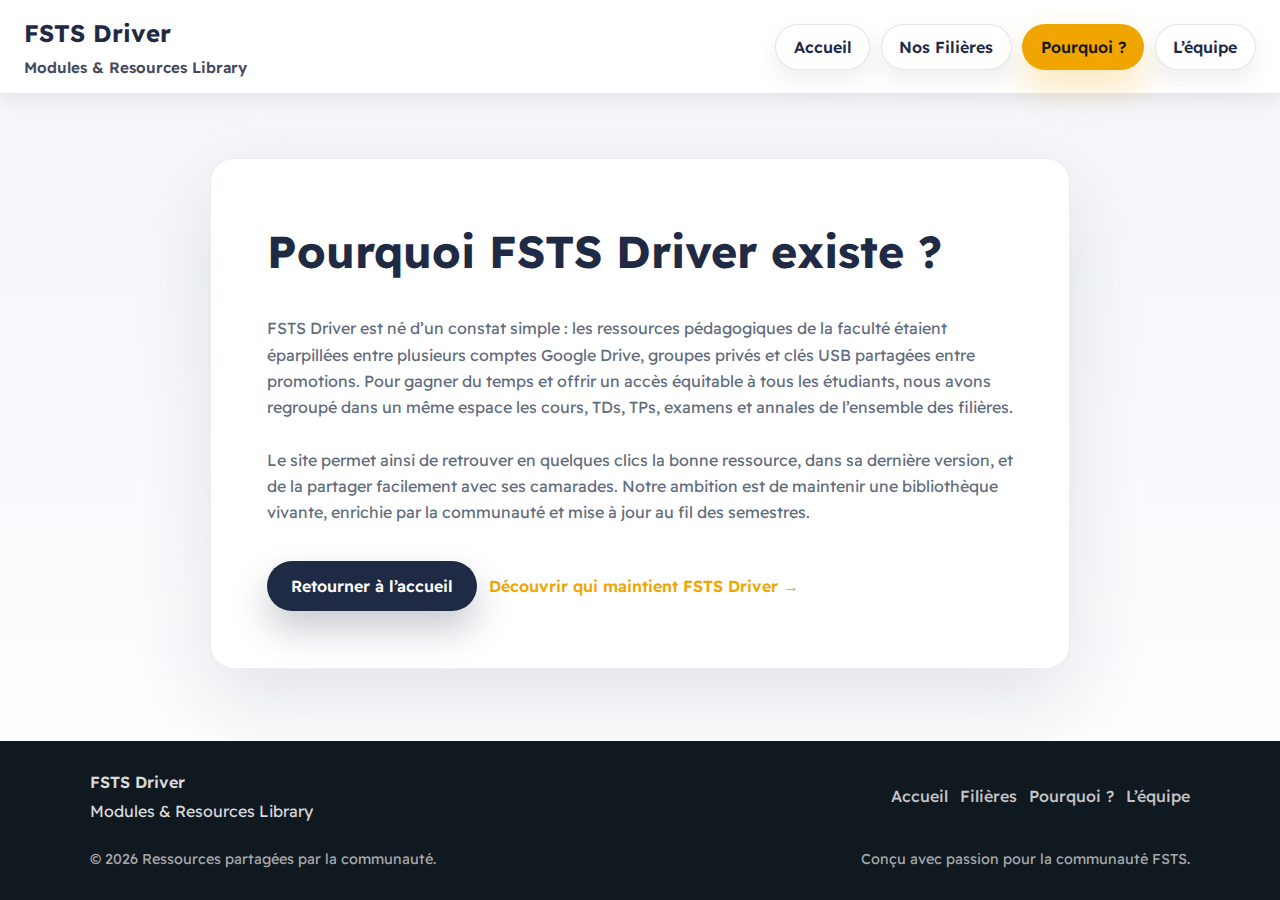
<file: why.html>
<!DOCTYPE html>
<html lang="fr">
  <head>
    <meta charset="UTF-8" />
    <meta name="viewport" content="width=device-width, initial-scale=1.0" />
    <link rel="preconnect" href="https://fonts.googleapis.com" />
    <link rel="preconnect" href="https://fonts.gstatic.com" crossorigin />
    <link
      href="https://fonts.googleapis.com/css2?family=Readex+Pro:wght@160..700&family=Rubik:ital,wght@0,300..900;1,300..900&display=swap"
      rel="stylesheet"
    />
    <title>Pourquoi FSTS Driver ?</title>
    <style>
      :root {
        --primary: #1f2a44;
        --accent: #f0a500;
        --background-light: linear-gradient(180deg, #f3f5fb 0%, #ffffff 100%);
        --card-border: rgba(31, 42, 68, 0.08);
      }

      * {
        box-sizing: border-box;
      }

      body {
        margin: 0;
        font-family: "Readex Pro", "Rubik", -apple-system, BlinkMacSystemFont,
          "Segoe UI", sans-serif;
        background: var(--background-light);
        color: var(--primary);
        min-height: 100vh;
        display: flex;
        flex-direction: column;
        line-height: 1.65;
      }

      header {
        background: #ffffff;
        color: var(--primary);
        padding: 0.85rem 1.5rem;
        display: flex;
        align-items: center;
        justify-content: space-between;
        gap: 0.75rem;
        position: sticky;
        top: 0;
        z-index: 10;
        border-bottom: 1px solid rgba(39, 64, 96, 0.12);
        box-shadow: 0 6px 16px rgba(15, 25, 40, 0.08);
      }

      .brand {
        text-decoration: none;
        color: inherit;
        display: flex;
        flex-direction: column;
        gap: 0.1rem;
      }

      .brand strong {
        font-size: clamp(1.1rem, 2.4vw, 1.5rem);
      }

      .brand span {
        font-size: clamp(0.78rem, 1.8vw, 0.95rem);
        opacity: 0.85;
      }

      .nav-wrapper {
        display: flex;
        justify-content: flex-end;
        flex: 1 1 auto;
      }

      .nav-list {
        display: flex;
        gap: 0.65rem;
        flex-wrap: wrap;
        justify-content: flex-end;
      }

      .nav-link {
        text-decoration: none;
        color: var(--primary);
        font-weight: 600;
        padding: 0.55rem 1.1rem;
        border-radius: 999px;
        border: 1px solid rgba(31, 42, 68, 0.12);
        background: #ffffff;
        box-shadow: 0 10px 24px rgba(31, 42, 68, 0.08);
        transition: background 0.2s ease, box-shadow 0.2s ease,
          border-color 0.2s ease;
      }

      .nav-link:hover,
      .nav-link:focus {
        background: rgba(240, 165, 0, 0.12);
        border-color: rgba(31, 42, 68, 0.28);
        outline: none;
        box-shadow: 0 14px 28px rgba(31, 42, 68, 0.12);
      }

      .nav-link.active {
        background: var(--accent);
        color: #1a1a1a;
        border-color: transparent;
        box-shadow: 0 18px 36px rgba(240, 165, 0, 0.28);
      }

      main {
        flex: 1;
        display: flex;
        justify-content: center;
        padding: clamp(2rem, 6vw, 4rem) clamp(1.5rem, 6vw, 4rem) clamp(3rem, 7vw, 4.5rem);
      }

      .page-shell {
        width: min(860px, 92vw);
        background: #ffffff;
        border-radius: 1.5rem;
        padding: clamp(2rem, 6vw, 3.5rem);
        box-shadow: 0 30px 80px rgba(31, 42, 68, 0.12);
        display: grid;
        gap: 1.5rem;
        border: 1px solid var(--card-border);
      }

      h1 {
        margin: 0;
        font-size: clamp(2rem, 4vw, 2.8rem);
      }

      p {
        margin: 0;
        color: #5f6c7b;
      }

      a {
        color: var(--accent);
        font-weight: 600;
        text-decoration: none;
      }

      a:hover,
      a:focus {
        text-decoration: underline;
        outline: none;
      }

      .actions {
        display: flex;
        flex-wrap: wrap;
        gap: 0.75rem;
        align-items: center;
        margin-top: 0.5rem;
      }

      .btn {
        display: inline-flex;
        align-items: center;
        justify-content: center;
        gap: 0.5rem;
        padding: 0.75rem 1.5rem;
        border-radius: 999px;
        border: none;
        background: var(--primary);
        color: #ffffff;
        font-weight: 600;
        cursor: pointer;
        text-decoration: none;
        transition: transform 0.18s ease, box-shadow 0.18s ease;
        box-shadow: 0 18px 36px rgba(31, 42, 68, 0.25);
      }

      .btn:hover,
      .btn:focus {
        transform: translateY(-2px);
        box-shadow: 0 22px 48px rgba(31, 42, 68, 0.32);
        outline: none;
      }

      footer {
        background: #101820;
        color: rgba(255, 255, 255, 0.85);
        padding: 1.75rem 1.5rem;
      }

      .footer-shell {
        width: min(1100px, 92vw);
        margin: 0 auto;
        display: grid;
        gap: 1.5rem;
      }

      .footer-top {
        display: flex;
        align-items: center;
        justify-content: space-between;
        flex-wrap: wrap;
        gap: 1rem;
      }

      .footer-text {
        display: flex;
        flex-direction: column;
        gap: 0.15rem;
      }

      .footer-text span:first-child {
        font-weight: 600;
      }

      .footer-links {
        display: flex;
        gap: 0.75rem;
        flex-wrap: wrap;
      }

      .footer-links a {
        color: rgba(255, 255, 255, 0.75);
        text-decoration: none;
        font-weight: 500;
      }

      .footer-links a:hover,
      .footer-links a:focus {
        color: #ffd15c;
        outline: none;
      }

      .footer-bottom {
        display: flex;
        flex-wrap: wrap;
        gap: 0.65rem;
        justify-content: space-between;
        font-size: 0.9rem;
        color: rgba(255, 255, 255, 0.65);
      }

      @media (max-width: 720px) {
        header {
          flex-direction: column;
          align-items: flex-start;
          gap: 0.75rem;
        }

        .nav-wrapper {
          width: 100%;
        }

        .nav-list {
          justify-content: flex-start;
        }

        .page-shell {
          padding: clamp(1.75rem, 7vw, 3rem);
        }

        .footer-bottom {
          flex-direction: column;
          align-items: flex-start;
        }
      }
    </style>
  </head>
  <body>
    <header>
      <a class="brand" href="index.html">
        <strong>FSTS Driver</strong>
        <span>Modules &amp; Resources Library</span>
      </a>
      <nav class="nav-wrapper" aria-label="Navigation principale">
        <div class="nav-list">
          <a class="nav-link" href="index.html">Accueil</a>
          <a class="nav-link" href="index.html#home-catalog">Nos Filières</a>
          <a class="nav-link active" href="why.html">Pourquoi ?</a>
          <a class="nav-link" href="team.html">L’équipe</a>
        </div>
      </nav>
    </header>

    <main>
      <article class="page-shell">
        <h1>Pourquoi FSTS Driver existe&nbsp;?</h1>
        <p>
          FSTS Driver est né d’un constat simple&nbsp;: les ressources pédagogiques
          de la faculté étaient éparpillées entre plusieurs comptes Google Drive,
          groupes privés et clés USB partagées entre promotions. Pour gagner du
          temps et offrir un accès équitable à tous les étudiants, nous avons
          regroupé dans un même espace les cours, TDs, TPs, examens et annales de
          l’ensemble des filières.
        </p>
        <p>
          Le site permet ainsi de retrouver en quelques clics la bonne ressource,
          dans sa dernière version, et de la partager facilement avec ses
          camarades. Notre ambition est de maintenir une bibliothèque vivante,
          enrichie par la communauté et mise à jour au fil des semestres.
        </p>
        <div class="actions">
          <a class="btn" href="index.html">Retourner à l’accueil</a>
          <a href="team.html">Découvrir qui maintient FSTS Driver →</a>
        </div>
      </article>
    </main>

    <footer>
      <div class="footer-shell">
        <div class="footer-top">
          <div class="footer-text">
            <span>FSTS Driver</span>
            <span>Modules &amp; Resources Library</span>
          </div>
          <nav class="footer-links" aria-label="Liens secondaires">
            <a href="index.html">Accueil</a>
            <a href="index.html#home-catalog">Filières</a>
            <a href="why.html">Pourquoi ?</a>
            <a href="team.html">L’équipe</a>
          </nav>
        </div>
        <div class="footer-bottom">
          <span>© <span id="year"></span> Ressources partagées par la communauté.</span>
          <span>Conçu avec passion pour la communauté FSTS.</span>
        </div>
      </div>
    </footer>

    <script>
      const yearTarget = document.getElementById("year");
      if (yearTarget) {
        yearTarget.textContent = new Date().getFullYear();
      }
    </script>
  </body>
</html>
</file>
